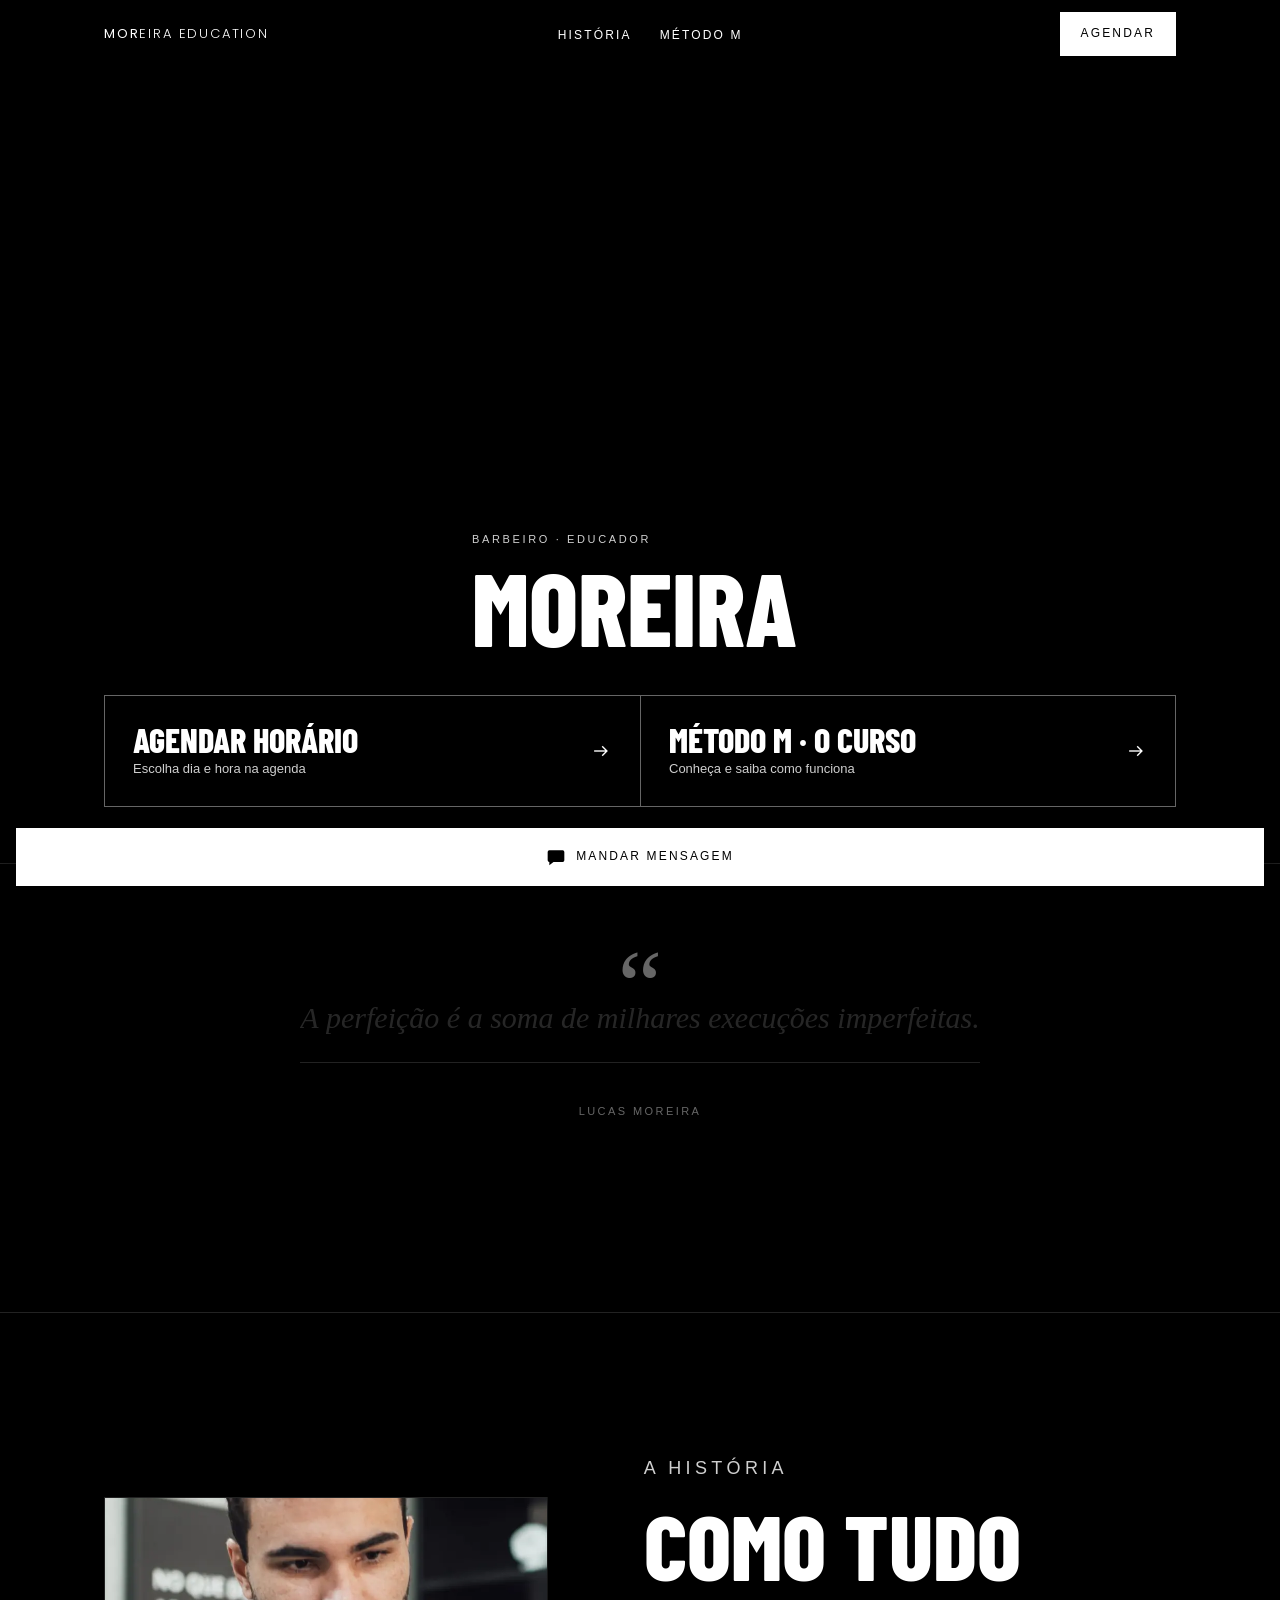
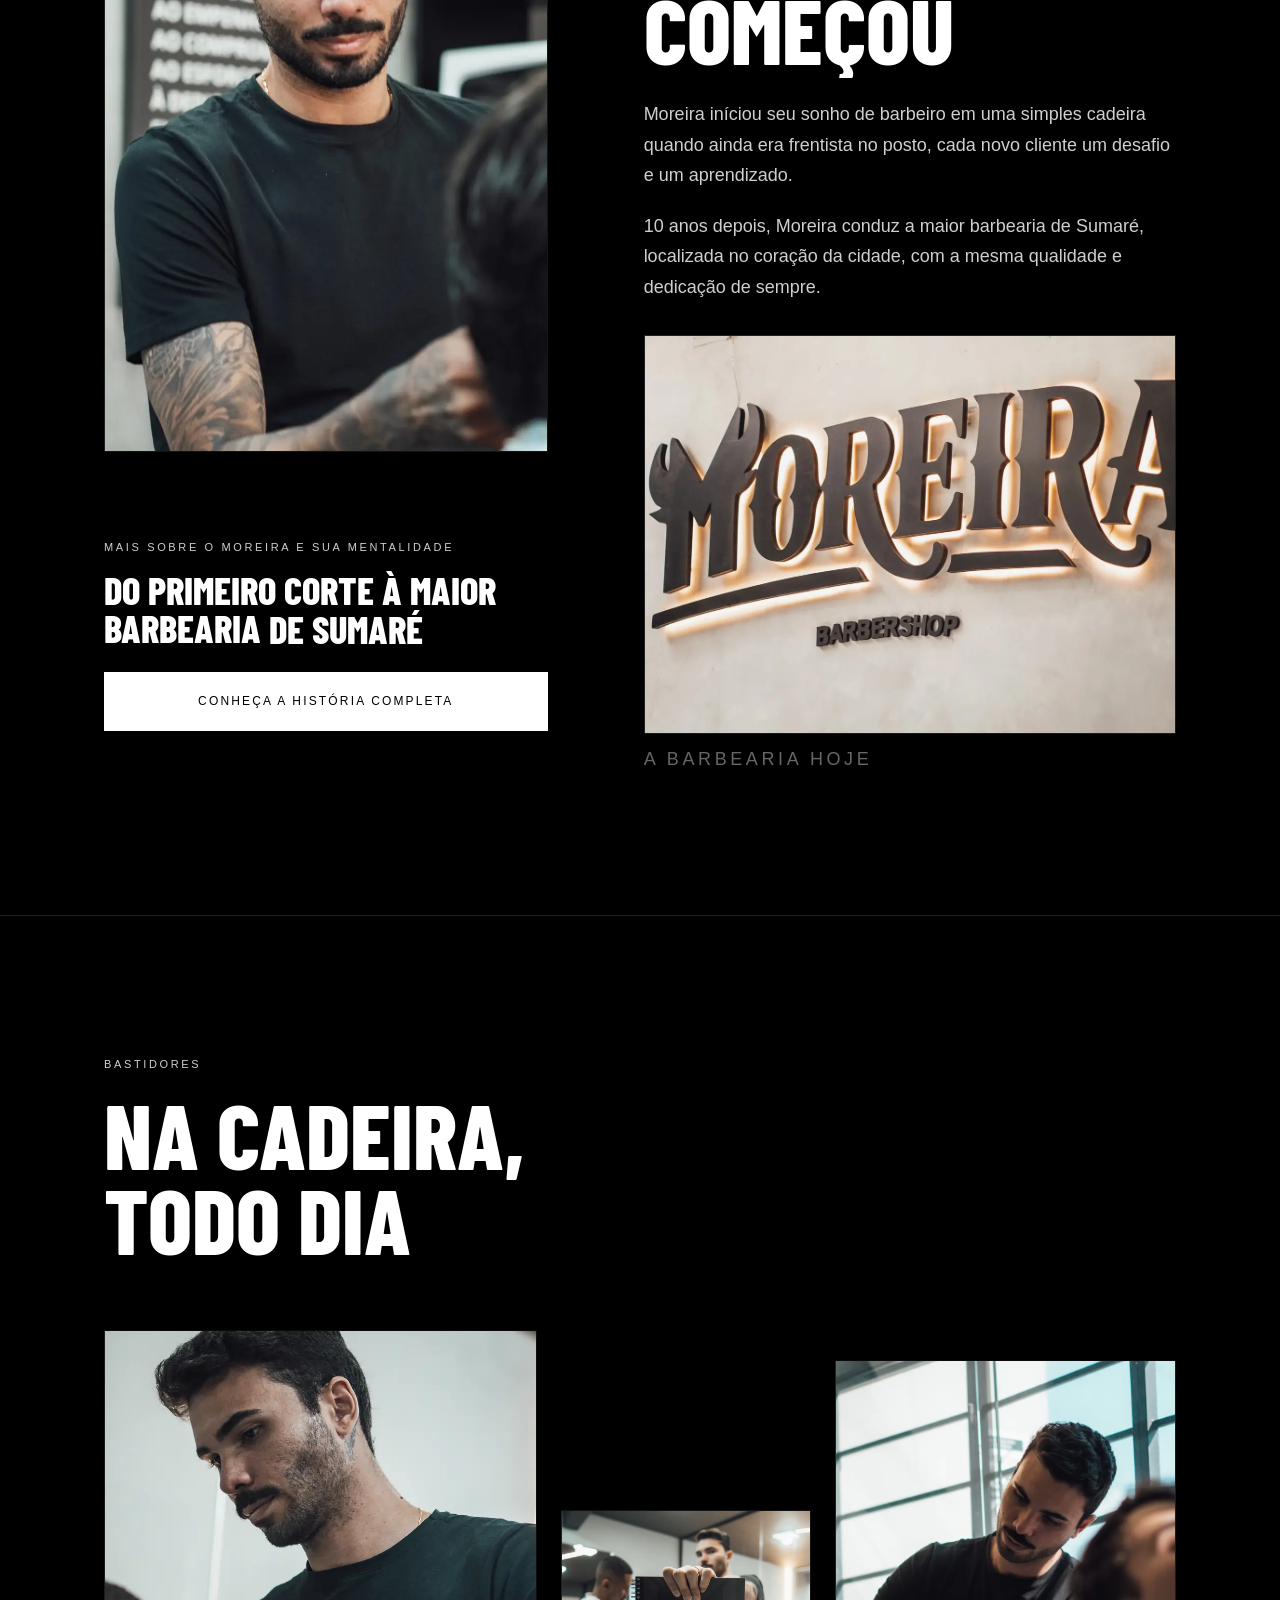
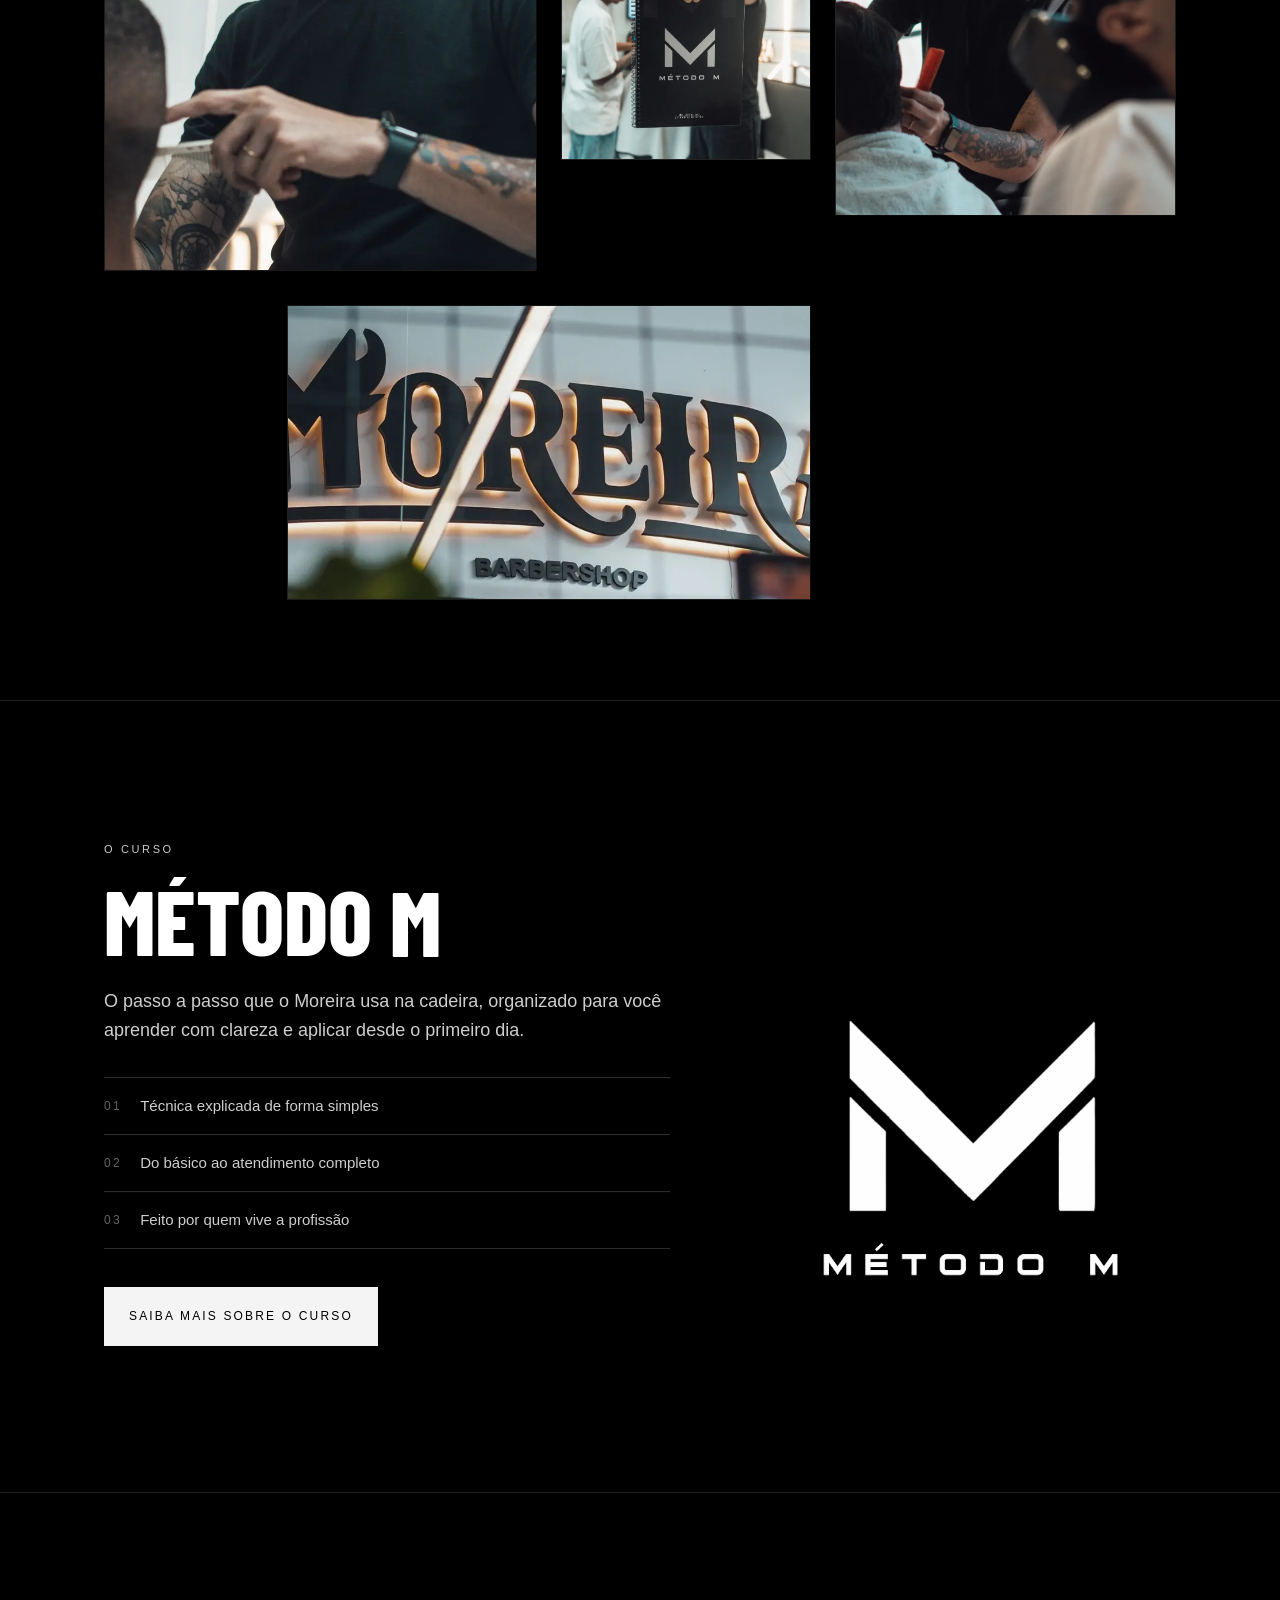
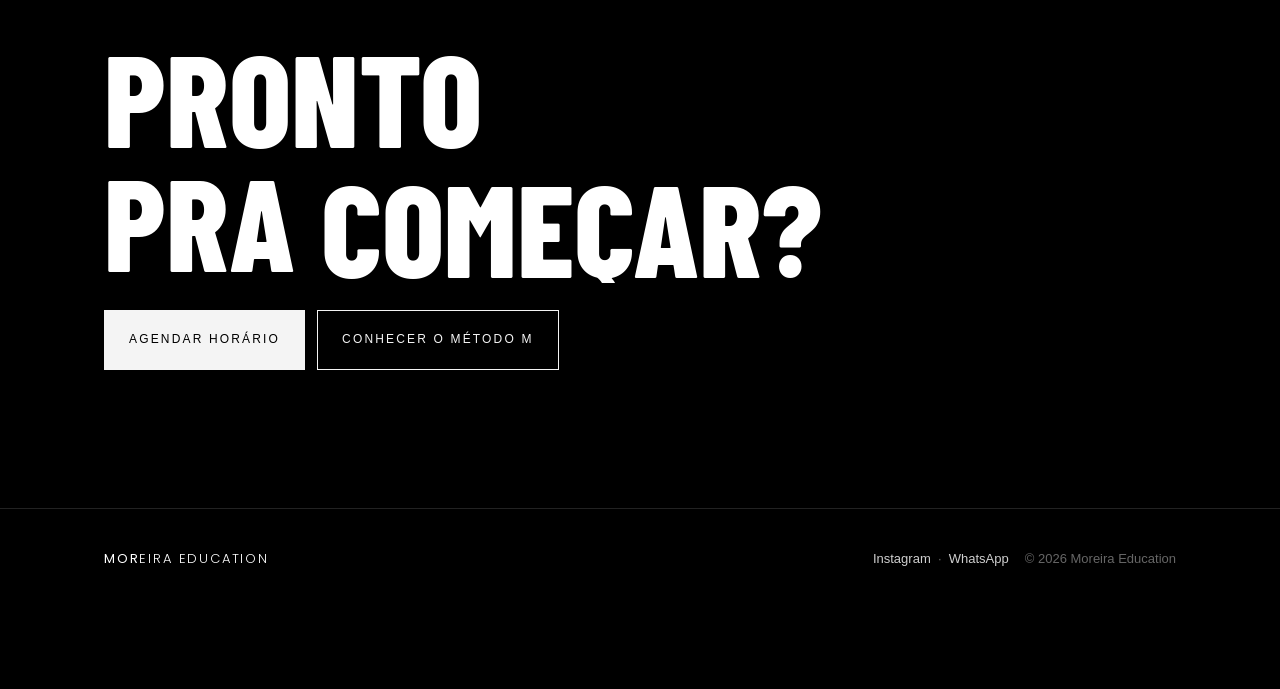
<file: index.html>
<!DOCTYPE html>
<html lang="pt-BR">

<head>
    <meta charset="utf-8">
    <meta name="viewport" content="width=device-width, initial-scale=1, viewport-fit=cover">
    <title>Moreira · Barbeiro e Método M</title>
    <link rel="preconnect" href="https://fonts.googleapis.com">
    <link rel="icon" type="image/png" href="img/logo-branco.webp">
    <link rel="preconnect" href="https://fonts.gstatic.com" crossorigin>
    <link rel="stylesheet"
        href="https://fonts.googleapis.com/css2?family=Material+Symbols+Outlined:opsz,wght,FILL,GRAD@24,400,0,0&icon_names=arrow_right_alt" />
    <link
        href="https://fonts.googleapis.com/css2?family=Barlow+Condensed:wght@700;800&family=Poppins:wght@300;400&display=swap"
        rel="stylesheet">
    <link rel="stylesheet" href="styles.css">
</head>

<body class="mt">

    <header>
        <div class="wrap bar">
            <a href="#topo" class="wm" aria-label="Moreira Education"><b>MOR</b><i>EIRA EDUCATION</i></a>
            <nav aria-label="Principal"><a href="#historia">História</a><a href="metodo.html">Método M</a></nav>
            <a class="btn" data-link="agenda" href="#">Agendar</a>
        </div>
    </header>

    <main id="topo">
        <section class="hero" id="hero">
            <div class="stage">
                <div id="vid"></div>
                <div class="veil"></div>
                <div class="hero-foto" data-slot="moreiraPng" data-alt="Moreira"></div>
                <div class="hero-text rv">
                    <p class="eyebrow">Barbeiro · Educador</p>
                    <h1>Moreira</h1>
                    <p class="sub">Corte, técnica e método. Agende seu horário ou aprenda a profissão com o Método
                        M.</p>
                </div>
            </div>

            <div class="wrap">
                <div class="two rv">
                    <a data-link="agenda" href="#"><span>
                            <h3>Agendar horário</h3><small>Escolha dia e hora na agenda</small>
                        </span><span class="material-symbols-outlined ar">arrow_right_alt</span></a>
                    <a data-link="curso" href="metodo.html"><span>
                            <h3>Método M · O curso</h3><small>Conheça e saiba como funciona</small>
                        </span><span class="material-symbols-outlined ar">arrow_right_alt</span></a>
                </div>
            </div>
        </section>

        <section class="citacao">
            <div class="wrap">
                <blockquote class="quote rv">
                    <p>A perfeição é a soma de milhares execuções imperfeitas.</p>
                    <footer>Lucas Moreira</footer>
                </blockquote>
            </div>
        </section>

        <section id="historia">
            <div class="wrap story">
                <div class="a rv">
                    <div class="media r45" data-slot="moreira"><span class="ph">Foto do Moreira</span></div>
                    <div class="hist-cta">
                        <p class="eyebrow">Mais sobre o Moreira e sua mentalidade</p>
                        <p class="hist-t">Do primeiro corte à maior barbearia de Sumaré</p>
                        <a class="btn btn-hist" href="historia.html">Conheça a história completa</a>
                    </div>
                </div>
                <div class="txt rv">
                    <p class="eyebrow">A história</p>
                    <h2>Como tudo começou</h2>
                    <p>Moreira iníciou seu sonho de barbeiro em uma simples cadeira quando ainda era frentista no posto, cada novo cliente um desafio e um aprendizado.</p>
                    <p>10 anos depois, Moreira conduz a maior barbearia de Sumaré, localizada no coração da cidade, com a mesma qualidade e dedicação de sempre.</p>
                    <div class="b">
                        <div class="media r43" data-slot="barbearia" style="margin-top:32px"><span class="ph">Foto da
                                barbearia</span></div>
                        <p class="cap">A barbearia hoje</p>
                        <a class="btn btn-hist-m" href="historia.html">Conheça a história completa</a>
                    </div>
                </div>
            </div>
        </section>

        <section class="galeria">
            <div class="wrap"><p class="eyebrow">Bastidores</p>
                <h2>Na cadeira,<br>todo dia</h2>
            </div>
            <div class="gal">
                <div class="media" data-slot="galeria1" data-s="30"><span class="ph">Foto 1</span></div>
                <div class="media" data-slot="galeria2" data-s="70"><span class="ph">Foto 2</span></div>
                <div class="media" data-slot="galeria3" data-s="20"><span class="ph">Foto 3</span></div>
                <div class="media" data-slot="galeria4" data-s="40"><span class="ph">Foto 4</span></div>
            </div>
        </section>

        <section id="metodo">
            <div class="wrap m">
                <div>
                    <p class="eyebrow rv">O curso</p>
                    <h2 class="rv">Método M</h2>
                    <p class="lead rv">O passo a passo que o Moreira usa na cadeira, organizado para você aprender com
                        clareza e aplicar desde o primeiro dia.</p>
                    <ul class="pts rv">
                        <li><span>01</span>Técnica explicada de forma simples</li>
                        <li><span>02</span>Do básico ao atendimento completo</li>
                        <li><span>03</span>Feito por quem vive a profissão</li>
                    </ul>
                    <a class="btn rv" data-link="curso" href="#">Saiba mais sobre o curso</a>
                </div>
                <div class="bigm rv"><img src="img/logo-branco.webp" alt="Método M"></div>
            </div>
        </section>

        <section class="cta" id="fim">
            <div class="wrap">
                <h2 class="rv">Pronto<br>pra começar?</h2>
                <div class="row rv">
                    <a class="btn" data-link="agenda" href="#">Agendar horário</a>
                    <a class="btn o" data-link="curso" href="#">Conhecer o Método M</a>
                </div>
            </div>
        </section>
    </main>

    <footer>
        <div class="wrap f">
            <span class="wm" style="color:var(--w)"><b>MOR</b><i>EIRA EDUCATION</i></span>
            <span><a href="#">Instagram</a> &nbsp;·&nbsp; <a href="#">WhatsApp</a></span>
            <span>© 2026 Moreira Education</span>
        </div>
    </footer>

    <a class="btn wpp" data-link="wpp" href="#"><svg viewBox="0 0 24 24" fill="currentColor" aria-hidden="true"><path d="M4 4h16a2 2 0 0 1 2 2v10a2 2 0 0 1-2 2H9l-5 4v-4a2 2 0 0 1-2-2V6a2 2 0 0 1 2-2z"/></svg>Mandar mensagem</a>

    <script src="vendor/gsap.min.js"></script>
    <script src="vendor/ScrollTrigger.min.js"></script>
    <script src="vendor/lenis.min.js"></script>
    <script src="script.js"></script>
    <script src="fx.js"></script>
</body>

</html>
</file>
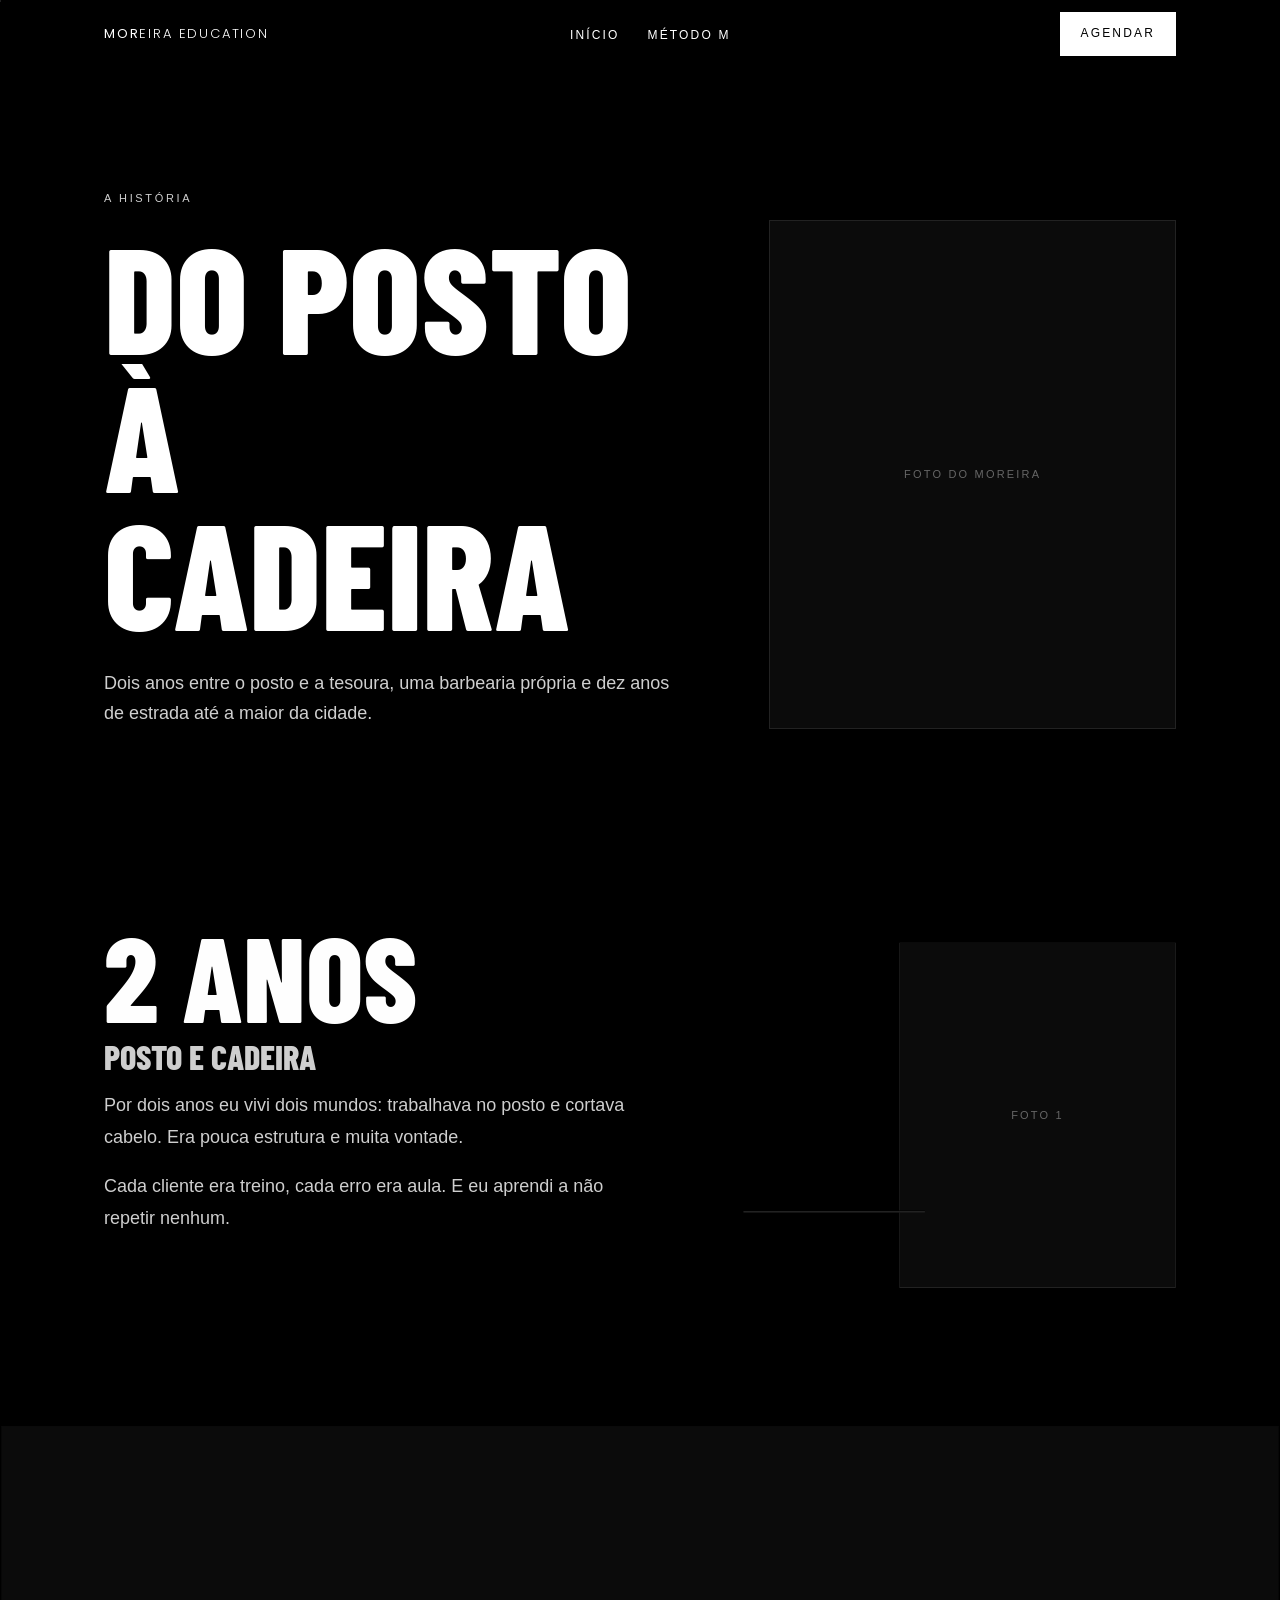
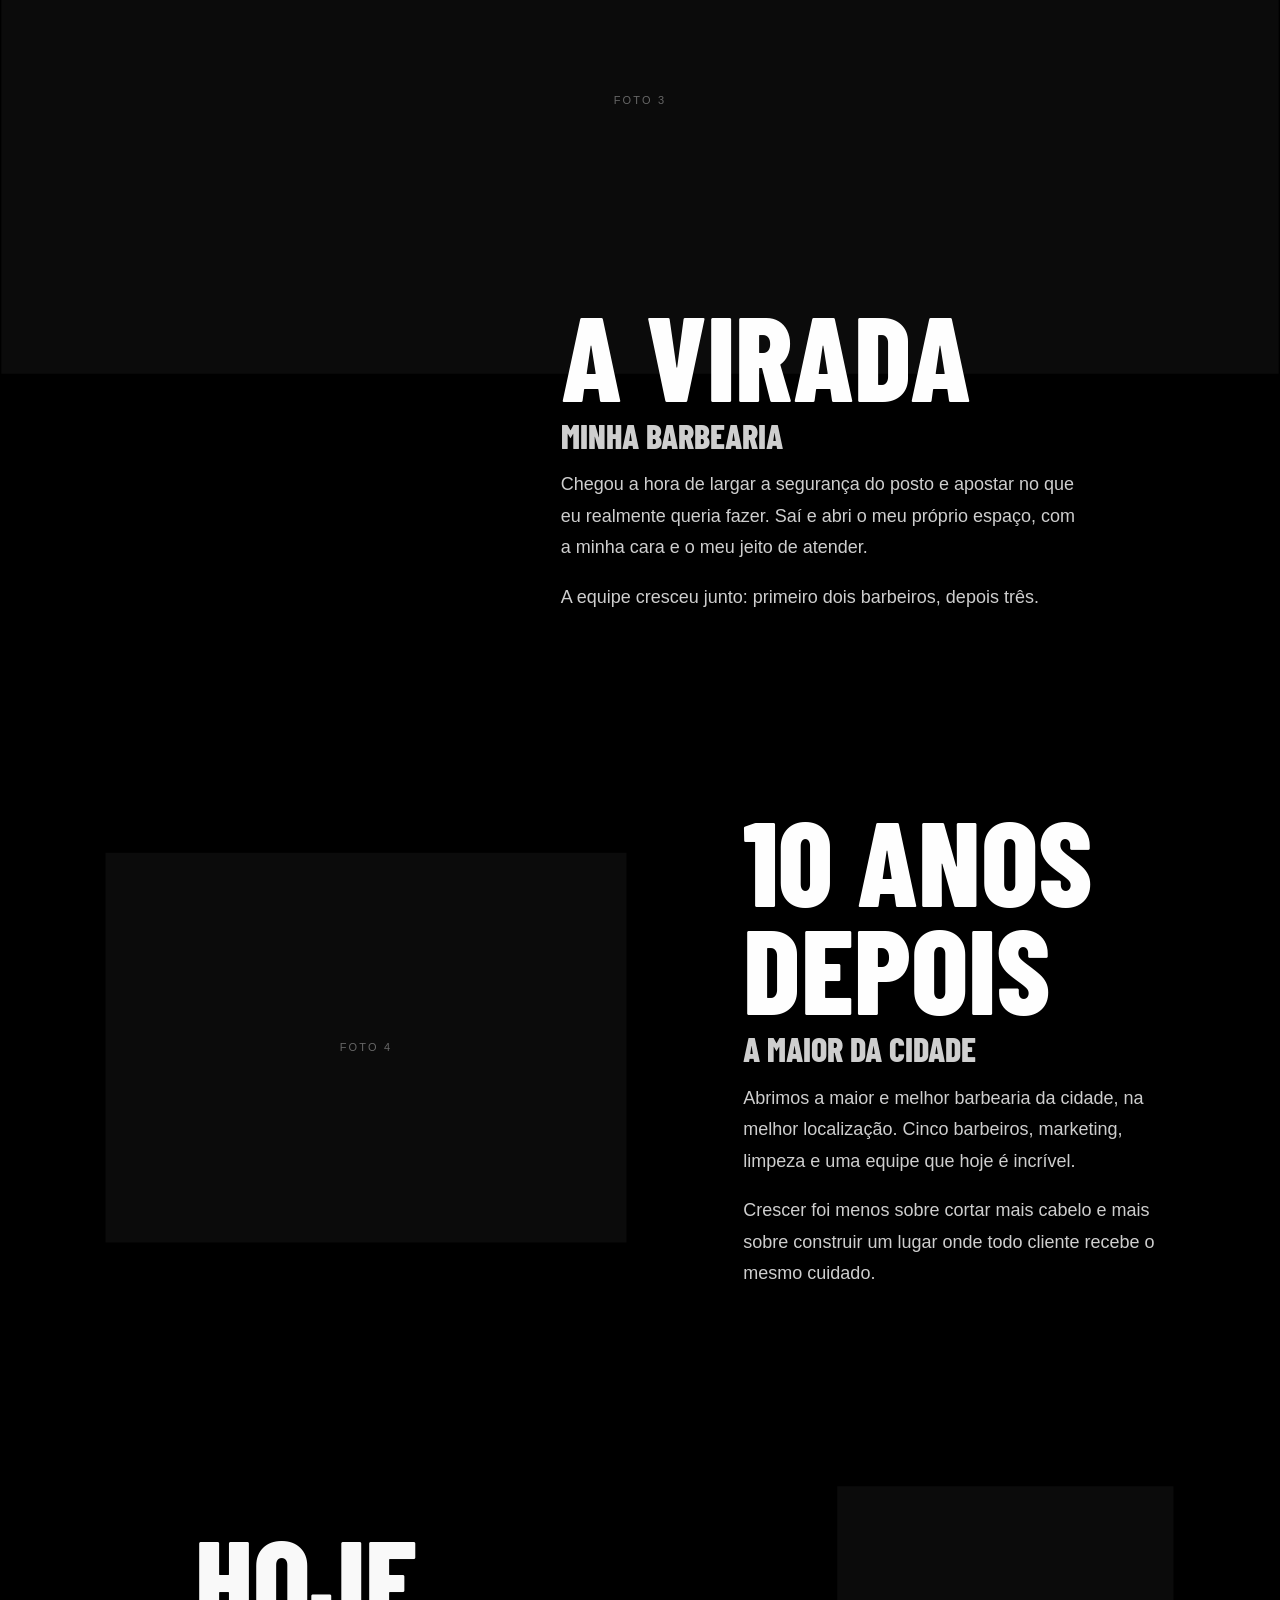
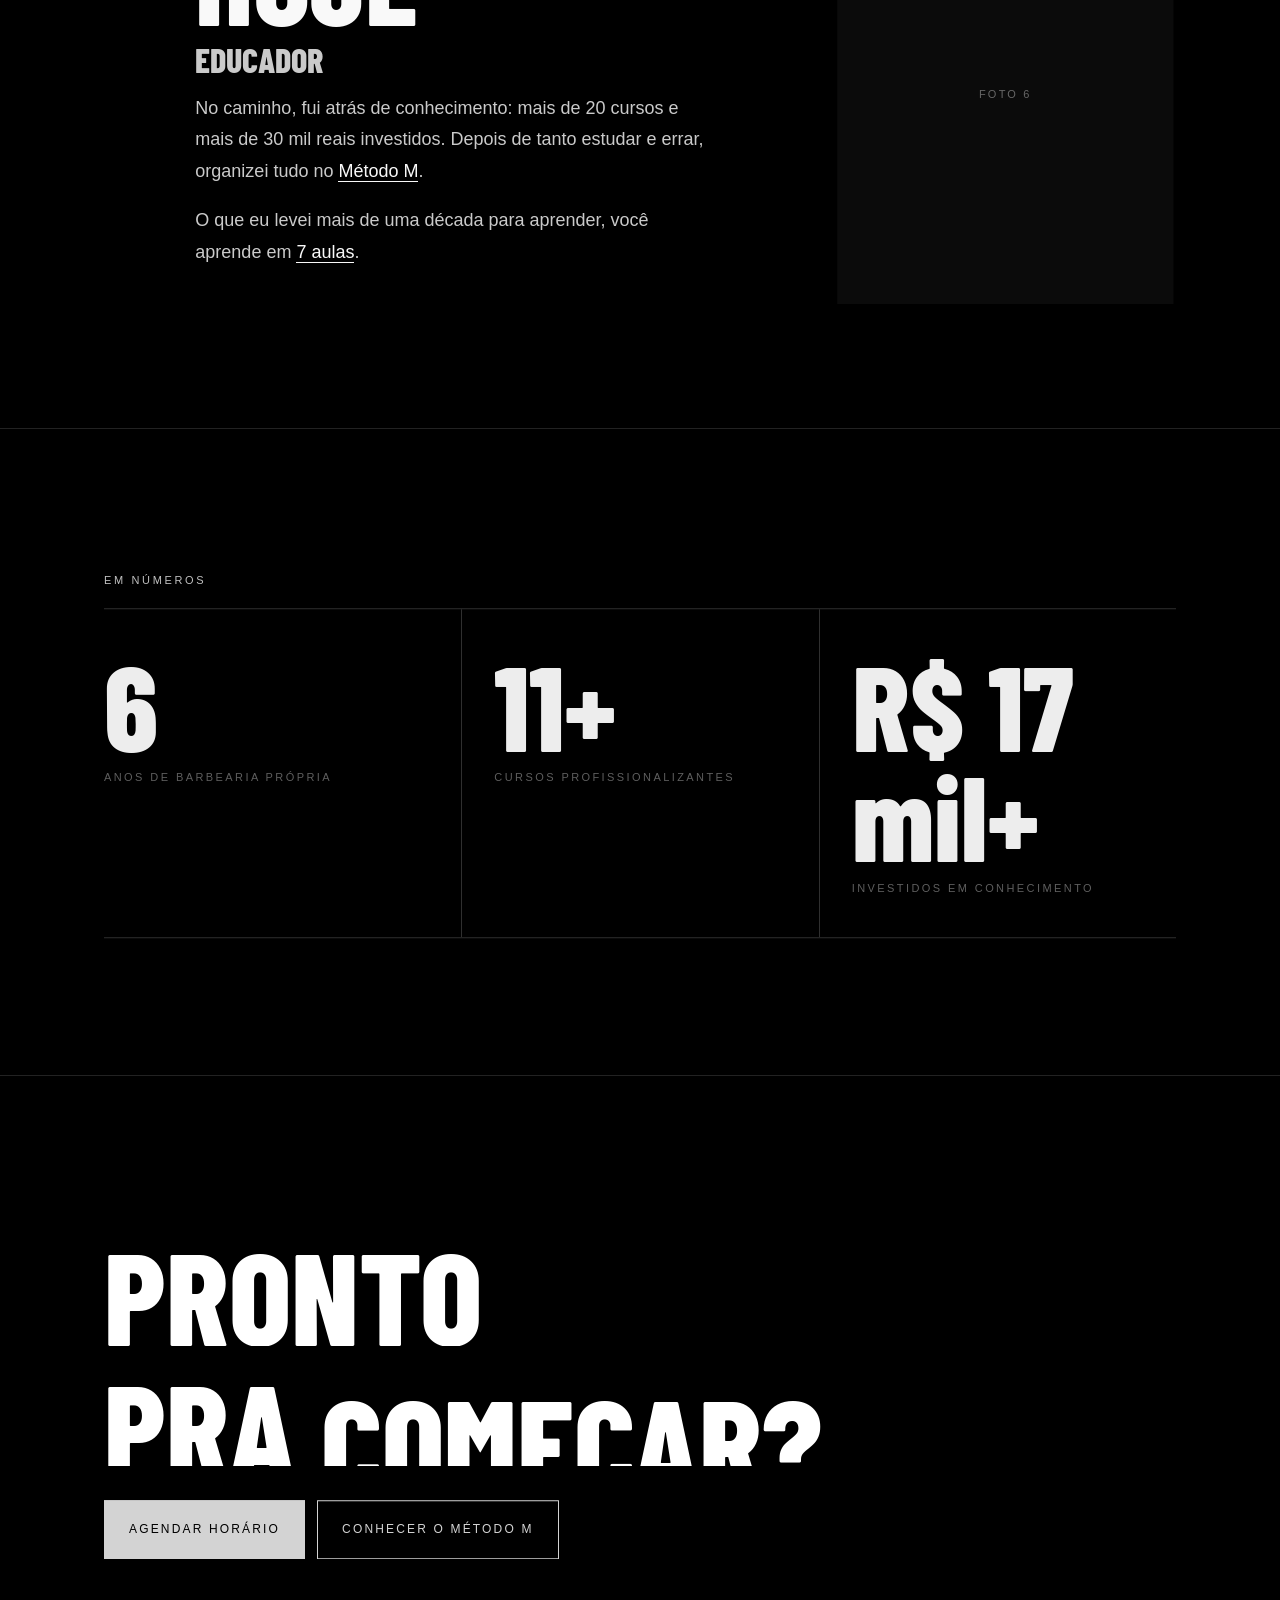
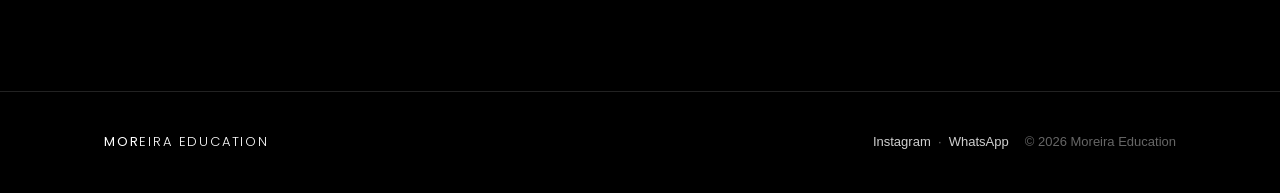
<file: historia.html>
<!DOCTYPE html>
<html lang="pt-BR">

<head>
    <meta charset="utf-8">
    <meta name="viewport" content="width=device-width, initial-scale=1, viewport-fit=cover">
    <title>A história · Moreira Education</title>
    <link rel="preconnect" href="https://fonts.googleapis.com">
    <link rel="preconnect" href="https://fonts.gstatic.com" crossorigin>
    <link rel="icon" type="image/png" href="img/logo-branco.webp">
    <link rel="stylesheet"
        href="https://fonts.googleapis.com/css2?family=Material+Symbols+Outlined:opsz,wght,FILL,GRAD@24,400,0,0&icon_names=arrow_right_alt" />
    <link
        href="https://fonts.googleapis.com/css2?family=Barlow+Condensed:wght@700;800&family=Poppins:wght@300;400&display=swap"
        rel="stylesheet">
    <link rel="stylesheet" href="styles.css">
</head>

<body>

    <header>
        <div class="wrap bar">
            <a href="index.html" class="wm" aria-label="Moreira Education"><b>MOR</b><i>EIRA EDUCATION</i></a>
            <nav aria-label="Principal"><a href="index.html">Início</a><a href="metodo.html">Método M</a></nav>
            <a class="btn" data-link="agenda" href="#">Agendar</a>
        </div>
    </header>

    <main id="topo">
        <section class="h-head">
            <div class="wrap">
                <div class="rv">
                    <p class="eyebrow">A história</p>
                    <h1>Do posto à cadeira</h1>
                    <p class="lead">Dois anos entre o posto e a tesoura, uma barbearia própria e dez anos de estrada até a maior da cidade.</p>
                </div>
                <div class="media r45 rv" data-slot="moreira"><span class="ph">Foto do Moreira</span></div>
            </div>
        </section>

        <section class="chs">
            <article class="ch c1">
                <div class="wrap">
                    <div class="txt rv">
                        <div class="k">2 anos</div>
                        <h3>Posto e cadeira</h3>
                        <p>Por dois anos eu vivi dois mundos: trabalhava no posto e cortava cabelo. Era pouca estrutura e muita vontade.</p>
                        <p>Cada cliente era treino, cada erro era aula. E eu aprendi a não repetir nenhum.</p>
                    </div>
                    <div class="pair">
                        <div class="media r45 a" data-slot="tl1"><span class="ph">Foto 1</span></div>
                        <div class="media b r1" data-slot="tl1b"><span class="ph">Foto 2</span></div>
                    </div>
                </div>
            </article>

            <article class="ch c2">
                <div class="media full" data-slot="tl2"><span class="ph">Foto 3</span></div>
                <div class="wrap">
                    <div class="txt rv">
                        <div class="k">A virada</div>
                        <h3>Minha barbearia</h3>
                        <p>Chegou a hora de largar a segurança do posto e apostar no que eu realmente queria fazer. Saí e abri o meu próprio espaço, com a minha cara e o meu jeito de atender.</p>
                        <p>A equipe cresceu junto: primeiro dois barbeiros, depois três.</p>
                    </div>
                </div>
            </article>

            <article class="ch c3">
                <div class="wrap">
                    <div class="txt rv">
                        <div class="k">10 anos depois</div>
                        <h3>A maior da cidade</h3>
                        <p>Abrimos a maior e melhor barbearia da cidade, na melhor localização. Cinco barbeiros, marketing, limpeza e uma equipe que hoje é incrível.</p>
                        <p>Crescer foi menos sobre cortar mais cabelo e mais sobre construir um lugar onde todo cliente recebe o mesmo cuidado.</p>
                    </div>
                    <div class="pair">
                        <div class="media r43 a" data-slot="tl3"><span class="ph">Foto 4</span></div>
                    </div>
                </div>
            </article>

            <article class="ch c4">
                <div class="wrap">
                    <div class="txt rv">
                        <div class="k">Hoje</div>
                        <h3>Educador</h3>
                        <p>No caminho, fui atrás de conhecimento: mais de 20 cursos e mais de 30 mil reais investidos. Depois de tanto estudar e errar, organizei tudo no <span class="hl">Método M</span>.</p>
                        <p>O que eu levei mais de uma década para aprender, você aprende em <span class="hl">7 aulas</span>.</p>
                    </div>
                    <div class="media r45 a" data-slot="tl4"><span class="ph">Foto 6</span></div>
                </div>
            </article>
        </section>

        <section>
            <div class="wrap">
                <p class="eyebrow rv">Em números</p>
                <div class="nums rv">
                    <div><b><span data-n="10">10</span></b><span>Anos de barbearia própria</span></div>
                    <div><b><span data-n="20">20</span>+</b><span>Cursos profissionalizantes</span></div>
                    <div><b>R$ <span data-n="30">30</span> mil+</b><span>Investidos em conhecimento</span></div>
                </div>
            </div>
        </section>



        <section class="cta" id="fim">
            <div class="wrap">
                <h2 class="rv">Pronto<br>pra começar?</h2>
                <div class="row rv">
                    <a class="btn" data-link="agenda" href="#">Agendar horário</a>
                    <a class="btn o" data-link="curso" href="metodo.html">Conhecer o Método M</a>
                </div>
            </div>
        </section>
    </main>

    <footer>
        <div class="wrap f">
            <span class="wm" style="color:var(--w)"><b>MOR</b><i>EIRA EDUCATION</i></span>
            <span><a href="#">Instagram</a> &nbsp;·&nbsp; <a href="#">WhatsApp</a></span>
            <span>© 2026 Moreira Education</span>
        </div>
    </footer>

    <script src="vendor/gsap.min.js"></script>
    <script src="vendor/ScrollTrigger.min.js"></script>
    <script src="vendor/lenis.min.js"></script>
    <script src="script.js"></script>
    <script src="fx.js"></script>
</body>

</html>
</file>
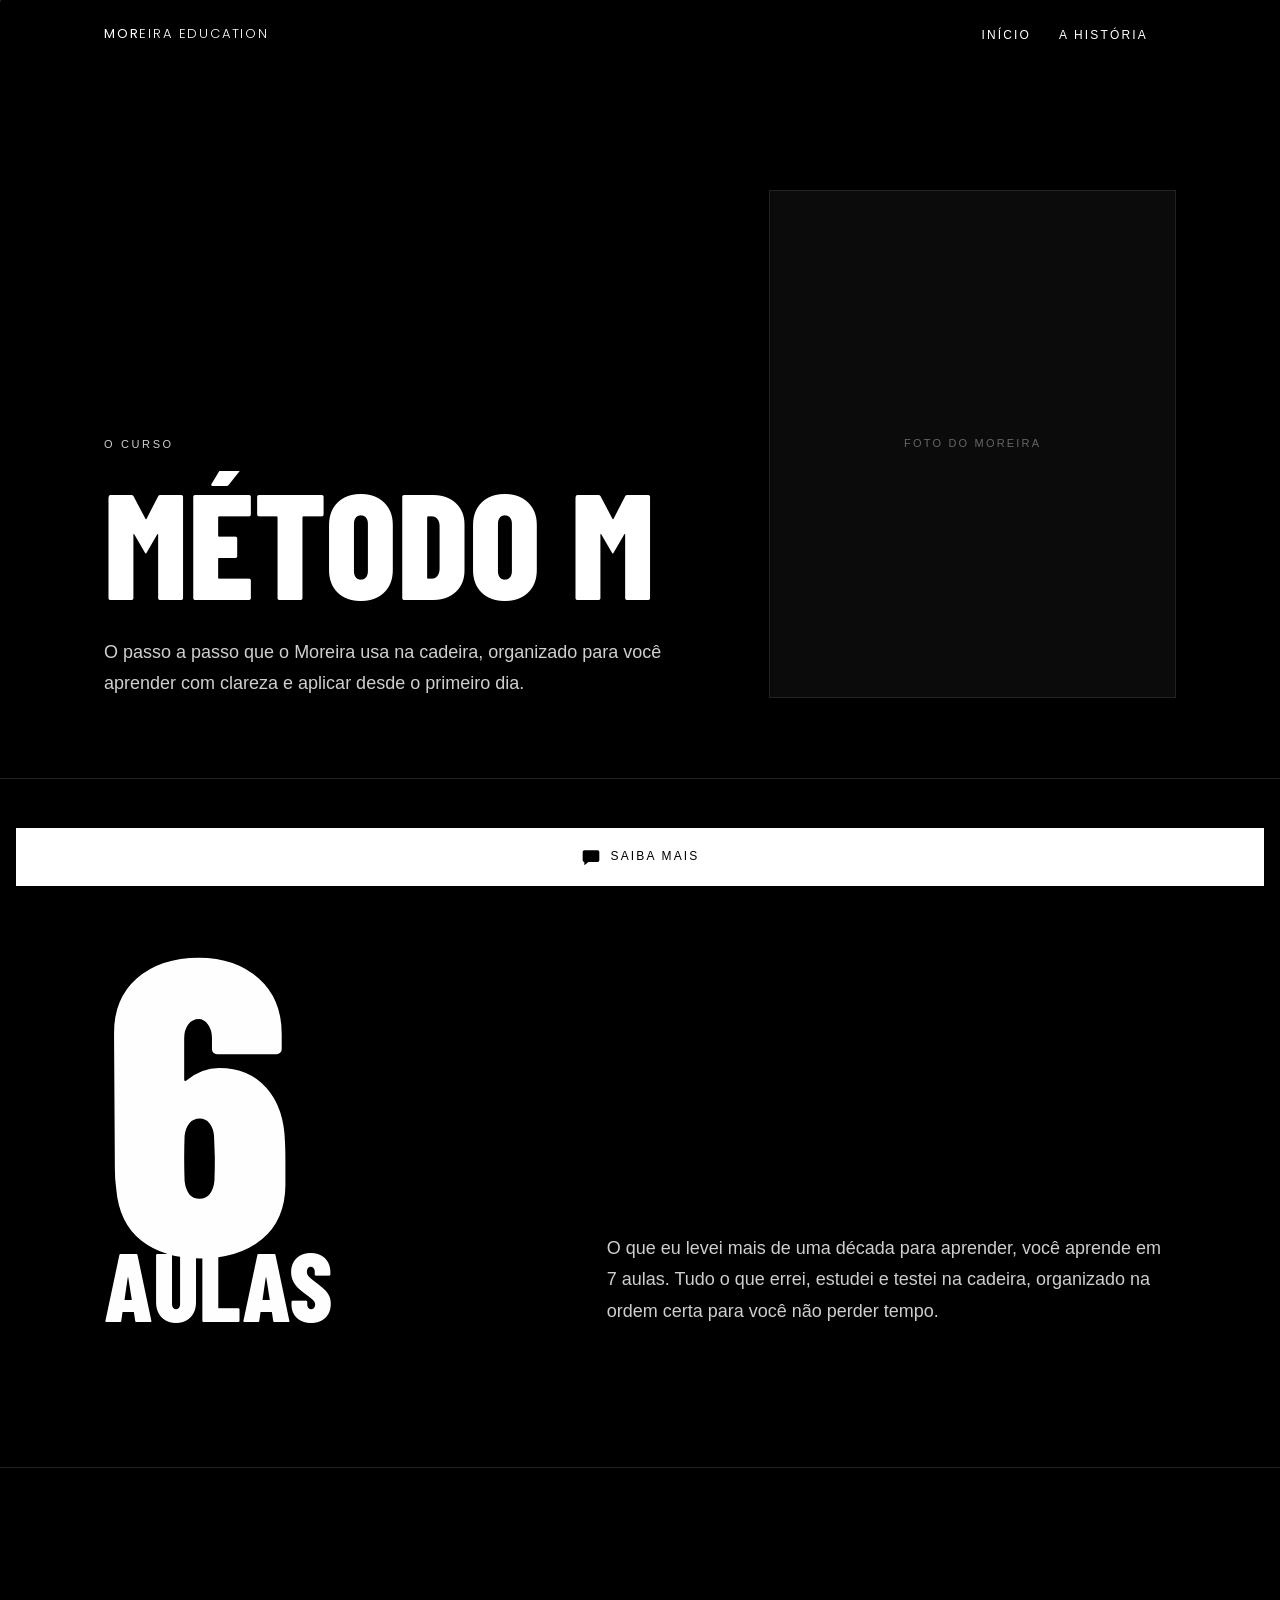
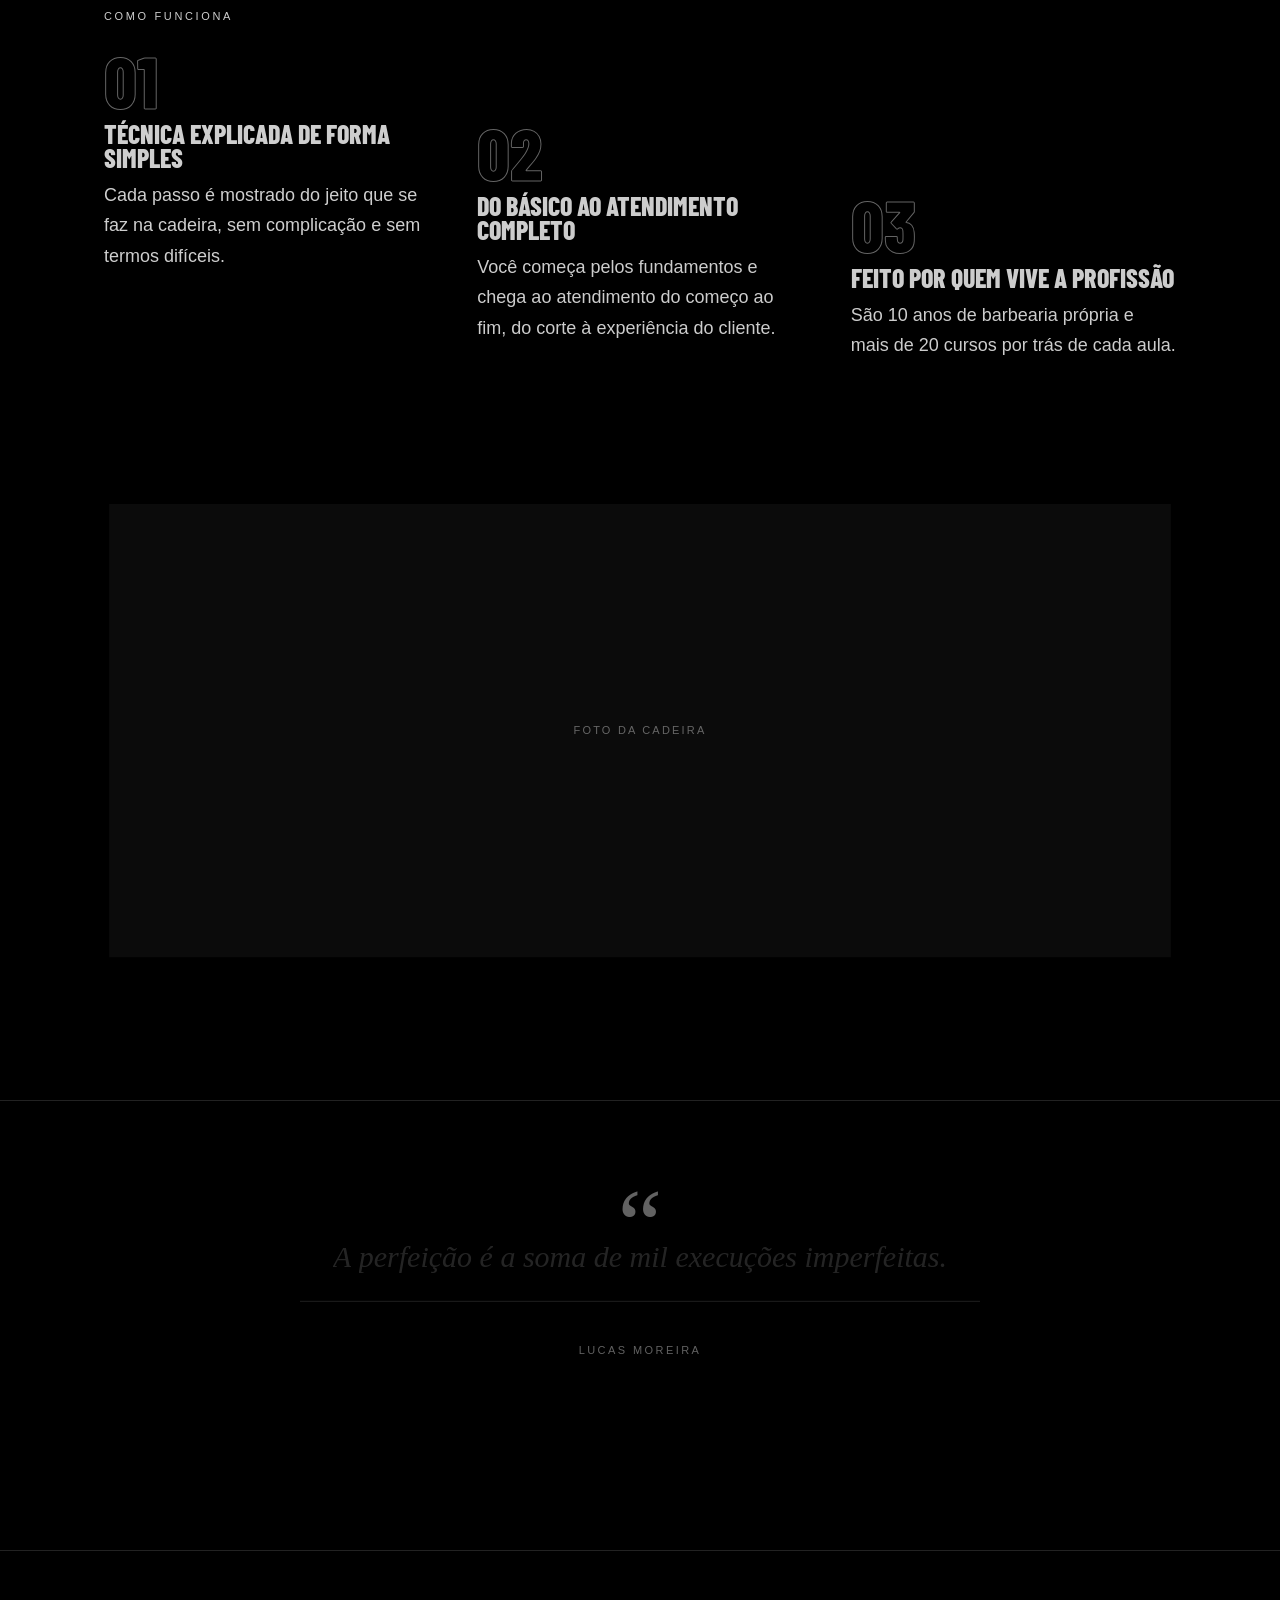
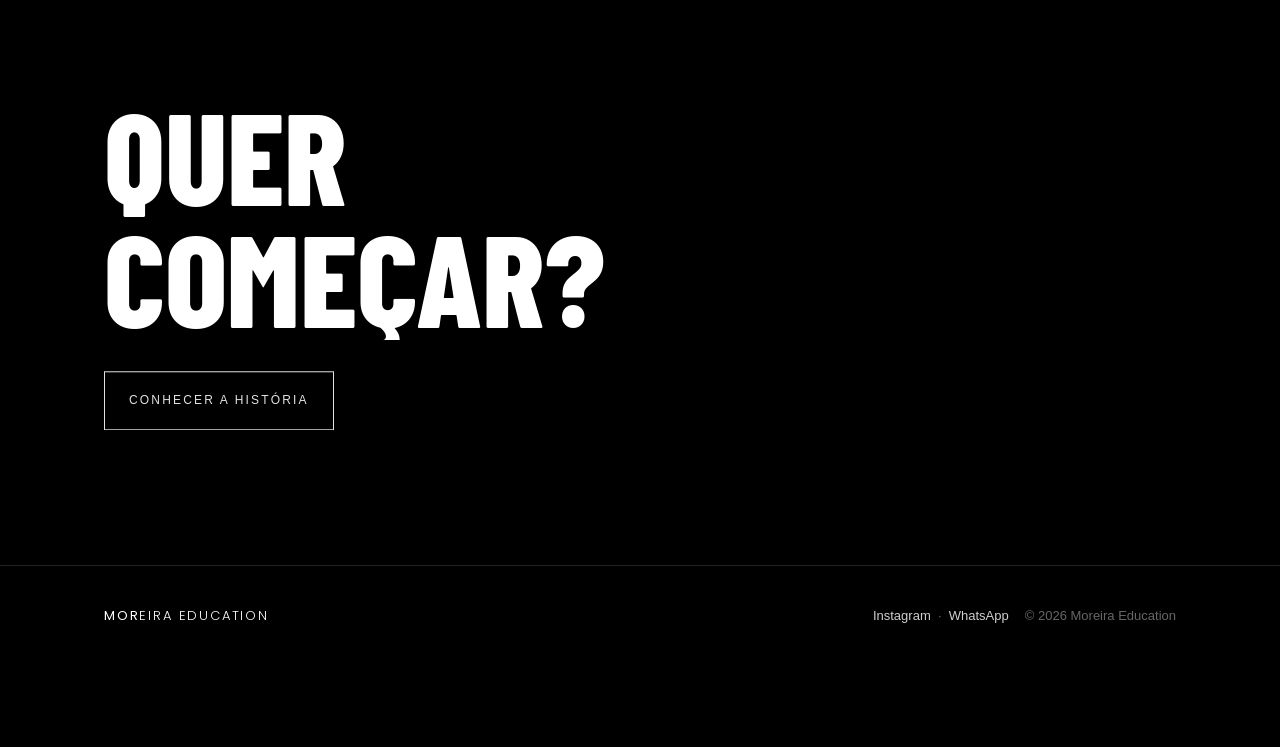
<file: metodo.html>
<!DOCTYPE html>
<html lang="pt-BR">

<head>
    <meta charset="utf-8">
    <meta name="viewport" content="width=device-width, initial-scale=1, viewport-fit=cover">
    <title>Método M · Moreira Education</title>
    <link rel="preconnect" href="https://fonts.googleapis.com">
    <link rel="icon" type="image/png" href="img/logo-branco.webp">
    <link rel="preconnect" href="https://fonts.gstatic.com" crossorigin>
    <link rel="stylesheet"
        href="https://fonts.googleapis.com/css2?family=Material+Symbols+Outlined:opsz,wght,FILL,GRAD@24,400,0,0&icon_names=arrow_right_alt" />
    <link
        href="https://fonts.googleapis.com/css2?family=Barlow+Condensed:wght@700;800&family=Poppins:wght@300;400&display=swap"
        rel="stylesheet">
    <link rel="stylesheet" href="styles.css">
</head>

<body class="mt">

    <header>
        <div class="wrap bar">
            <a href="index.html" class="wm" aria-label="Moreira Education"><b>MOR</b><i>EIRA EDUCATION</i></a>
            <nav aria-label="Principal"><a href="index.html">Início</a><a href="historia.html">A história</a></nav>
        </div>
    </header>

    <main id="topo">
        <section class="h-head">
            <div class="wrap">
                <div>
                    <p class="eyebrow rv">O curso</p>
                    <h1>Método M</h1>
                    <p class="lead rv">O passo a passo que o Moreira usa na cadeira, organizado para você aprender com clareza e aplicar desde o primeiro dia.</p>
                </div>
                <div class="media r45 rv" data-slot="metodo1" data-alt="Moreira"><span class="ph">Foto do Moreira</span></div>
            </div>
        </section>

        <section class="seven">
            <div class="wrap">
                <div class="rv"><b data-n="7">7</b><div class="lbl">aulas</div></div>
                <p class="rv">O que eu levei mais de uma década para aprender, você aprende em 7 aulas. Tudo o que errei, estudei e testei na cadeira, organizado na ordem certa para você não perder tempo.</p>
            </div>
        </section>

        <section>
            <div class="wrap">
                <p class="eyebrow rv">Como funciona</p>
                <ul class="pil">
                    <li class="rv"><div class="n">01</div><h3>Técnica explicada de forma simples</h3><p>Cada passo é mostrado do jeito que se faz na cadeira, sem complicação e sem termos difíceis.</p></li>
                    <li class="rv"><div class="n">02</div><h3>Do básico ao atendimento completo</h3><p>Você começa pelos fundamentos e chega ao atendimento do começo ao fim, do corte à experiência do cliente.</p></li>
                    <li class="rv"><div class="n">03</div><h3>Feito por quem vive a profissão</h3><p>São 10 anos de barbearia própria e mais de 20 cursos por trás de cada aula.</p></li>
                </ul>
            </div>
        </section>

        <section class="band">
            <div class="wrap">
                <div class="media" data-slot="metodo2" data-alt="Cadeira de barbeiro"><span class="ph">Foto da cadeira</span></div>
            </div>
        </section>

        <section class="citacao">
            <div class="wrap">
                <blockquote class="quote rv">
                    <p>A perfeição é a soma de mil execuções imperfeitas.</p>
                    <footer>Lucas Moreira</footer>
                </blockquote>
            </div>
        </section>

        <section class="cta" id="fim">
            <div class="wrap">
                <h2 class="rv">Quer<br>começar?</h2>
                <div class="row rv">
                    <a class="btn o" href="historia.html">Conhecer a história</a>
                </div>
            </div>
        </section>
    </main>

    <footer>
        <div class="wrap f">
            <span class="wm" style="color:var(--w)"><b>MOR</b><i>EIRA EDUCATION</i></span>
            <span><a href="#">Instagram</a> &nbsp;·&nbsp; <a href="#">WhatsApp</a></span>
            <span>© 2026 Moreira Education</span>
        </div>
    </footer>

    <a class="btn wpp" data-link="wpp" href="#"><svg viewBox="0 0 24 24" fill="currentColor" aria-hidden="true"><path d="M4 4h16a2 2 0 0 1 2 2v10a2 2 0 0 1-2 2H9l-5 4v-4a2 2 0 0 1-2-2V6a2 2 0 0 1 2-2z"/></svg>Saiba mais</a>

    <script src="vendor/gsap.min.js"></script>
    <script src="vendor/ScrollTrigger.min.js"></script>
    <script src="vendor/lenis.min.js"></script>
    <script src="script.js"></script>
    <script src="fx.js"></script>
</body>

</html>
</file>
<file: styles.css>
:root {
    --k: #000;
    --w: #fff;
    --g: #666;
    --l: #CFCFCF;
    --line: #222;
    --t: "Barlow Condensed", "Arial Narrow", "Helvetica Neue", Arial, sans-serif;
    --b: Helvetica, "Liberation Sans", Arial, sans-serif;
    --p: "Poppins", Helvetica, Arial, sans-serif;
    --q: "Playfair Display", Georgia, "Times New Roman", serif;
    --pad: 22px;
    box-sizing: border-box;
    padding-top: env(safe-area-inset-top, 0px)
}

*,
*:before,
*:after {
    box-sizing: inherit
}

html {
    scroll-behavior: smooth;
    scroll-padding-top: 60px;
    -webkit-text-size-adjust: 100%
}

body {
    margin: 0;
    background: var(--k);
    color: var(--w);
    font-family: var(--b);
    font-size: 16px;
    line-height: 1.6;
    padding-bottom: calc(84px + env(safe-area-inset-bottom, 0px));
    overflow-x: clip
}

a {
    color: inherit;
    text-decoration: none;
    -webkit-tap-highlight-color: transparent
}

p {
    margin: 0;
    color: var(--l)
}

h1,
h2,
h3 {
    font-family: var(--t);
    font-weight: 800;
    text-transform: uppercase;
    line-height: .92;
    margin: 0
}

h1 {
    font-size: clamp(88px, 27vw, 230px)
}

h2 {
    font-size: clamp(46px, 14vw, 92px)
}

h3 {
    font-size: 34px
}

.eyebrow {
    font-size: 11px;
    letter-spacing: .24em;
    text-transform: uppercase;
    color: var(--l);
    margin-bottom: 18px
}

.wrap {
    max-width: 1200px;
    margin: 0 auto;
    padding: 0 var(--pad)
}

section {
    padding: 72px 0;
    border-top: 1px solid var(--line)
}

.wm {
    font-family: var(--p);
    text-transform: uppercase;
    letter-spacing: .14em;
    font-size: 13px;
    white-space: nowrap
}

.wm b {
    font-weight: 400
}

.wm i {
    font-style: normal;
    font-weight: 300
}

.btn {
    display: block;
    text-align: center;
    font-size: 12px;
    letter-spacing: .18em;
    text-transform: uppercase;
    padding: 19px 24px;
    border: 1px solid var(--w);
    background: var(--w);
    color: var(--k);
    transition: background .3s, color .3s
}

.btn:active,
.btn:hover {
    background: var(--k);
    color: var(--w)
}

.btn.o {
    background: transparent;
    color: var(--w)
}

.btn.o:active,
.btn.o:hover {
    background: var(--w);
    color: var(--k)
}

.material-symbols-outlined {
    font-family: Material Symbols Outlined;
    font-weight: 400;
    font-style: normal;
    line-height: 1;
    letter-spacing: normal;
    text-transform: none;
    white-space: nowrap;
    display: inline-block;
    font-variation-settings: "FILL" 0, "wght" 300, "GRAD" 0, "opsz" 24
}

header {
    position: fixed;
    top: 0;
    left: 0;
    right: 0;
    z-index: 20;
    padding-top: env(safe-area-inset-top, 0px);
    background: #000000b8;
    -webkit-backdrop-filter: blur(8px);
    backdrop-filter: blur(8px)
}

.bar {
    display: flex;
    align-items: center;
    justify-content: space-between;
    height: 70px;
    gap: 16px
}

.bar nav,
.bar .btn {
    display: none
}

.hero {
    position: relative;
    border-top: 0;
    min-height: 100svh;
    display: flex;
    flex-direction: column;
    justify-content: flex-end;
    padding: 96px 0 28px;
    overflow: hidden
}

.hero video {
    position: absolute;
    inset: 0;
    width: 100%;
    height: 100%;
    object-fit: cover
}

.veil {
    position: absolute;
    inset: 0;
    background: #00000080
}

.hero .wrap {
    position: relative;
    width: 100%
}

.hero-top {
    position: relative;
    min-height: 380px;
    display: flex;
    flex-direction: column;
    justify-content: flex-end
}

.hero-text {
    position: relative;
    z-index: 2
}

.hero .sub {
    display: none;
    font-size: 17px;
    max-width: 420px;
    margin: 20px 0 36px;
    color: var(--w)
}

.two {
    border-top: 1px solid rgba(255, 255, 255, .4)
}

.two a {
    display: flex;
    justify-content: space-between;
    align-items: center;
    gap: 16px;
    padding: 22px 0;
    border-bottom: 1px solid rgba(255, 255, 255, .4);
    background: #00000059;
    transition: padding .3s, background .4s, color .4s
}

.two a:active {
    padding-left: 10px
}

.two small {
    display: block;
    margin-top: 6px;
    font-size: 13px;
    color: var(--l);
    line-height: 1.3;
    transition: color .4s
}

.two .ar {
    display: inline-block;
    font-size: 22px;
    transition: transform .4s
}

.media {
    position: relative;
    background: #0b0b0b;
    border: 1px solid var(--line);
    overflow: hidden
}

.media img {
    display: block;
    width: 100%;
    height: 100%;
    object-fit: cover
}

.media .ph {
    position: absolute;
    inset: 0;
    display: flex;
    align-items: center;
    justify-content: center;
    text-align: center;
    padding: 16px;
    font-size: 11px;
    letter-spacing: .2em;
    text-transform: uppercase;
    color: var(--g)
}

.r45 {
    aspect-ratio: 4 / 5
}

.r43 {
    aspect-ratio: 4 / 3
}

.citacao {
    padding: 56px 0
}

.quote {
    position: relative;
    max-width: 680px;
    margin: 0 auto;
    padding-top: 52px;
    text-align: center
}

.quote:before {
    content: "\201c";
    position: absolute;
    top: 0;
    left: 50%;
    transform: translate(-50%);
    font-family: var(--q);
    font-weight: 400;
    font-size: 88px;
    line-height: 1;
    color: var(--g)
}

.quote p {
    font-family: var(--q);
    font-style: italic;
    font-weight: 400;
    font-size: clamp(22px, 5.5vw, 30px);
    line-height: 1.45;
    color: var(--w)
}

.quote footer {
    margin-top: 22px;
    font-size: 11px;
    letter-spacing: .22em;
    text-transform: uppercase;
    color: var(--g)
}

.story {
    display: grid;
    gap: 36px
}

.story .txt h2 {
    margin-bottom: 28px
}

.story .txt p {
    font-size: 18px;
    line-height: 1.7
}

.story .txt p+p {
    margin-top: 20px
}

.story .b {
    margin-top: 8px
}

.cap {
    font-size: 11px;
    letter-spacing: .2em;
    text-transform: uppercase;
    color: var(--g);
    margin-top: 10px
}

.story .btn-hist {
    display: none
}

.story .btn-hist-m {
    display: block;
    margin-top: 28px
}

.hist-cta {
    display: none
}

.hist-t {
    font-family: var(--t);
    font-weight: 800;
    text-transform: uppercase;
    font-size: clamp(28px, 3vw, 40px);
    line-height: 1;
    color: var(--w);
    margin-bottom: 24px
}

.m .lead {
    font-size: 18px;
    margin: 26px 0 32px
}

.pts {
    list-style: none;
    margin: 0 0 36px;
    padding: 0;
    border-top: 1px solid #333
}

.pts li {
    display: flex;
    gap: 18px;
    padding: 16px 0;
    border-bottom: 1px solid #333;
    font-size: 15px;
    color: var(--l)
}

.pts li span {
    color: var(--g);
    font-size: 12px;
    letter-spacing: .2em;
    padding-top: 3px
}

.bigm {
    display: none
}

.bigm img {
    display: block;
    width: 100%;
    height: auto
}

.cta h2 {
    font-size: clamp(54px, 17vw, 130px);
    margin-bottom: 36px
}

.cta .row {
    display: grid;
    gap: 12px
}

footer {
    border-top: 1px solid var(--line);
    padding: 40px 0
}

.f {
    display: grid;
    gap: 16px;
    font-size: 13px;
    color: var(--g)
}

.f a {
    color: var(--l)
}

.dock {
    position: fixed;
    left: 0;
    right: 0;
    bottom: 0;
    z-index: 25;
    display: grid;
    grid-template-columns: 1fr 1fr;
    gap: 8px;
    padding: 10px var(--pad) calc(10px + env(safe-area-inset-bottom, 0px));
    background: #000000c9;
    -webkit-backdrop-filter: blur(8px);
    backdrop-filter: blur(8px);
    border-top: 1px solid #333;
    transform: translateY(110%);
    transition: transform .4s ease
}

.dock.show {
    transform: none
}

.dock .btn {
    padding: 16px 6px
}

.rv {
    opacity: 0;
    transform: translate(90px);
    transition: opacity 1s ease, transform 1s ease
}

.rv.in {
    opacity: 1;
    transform: none;
    transition: .8s
}

.btn.rv.in {
    transition: .4s
}

:focus-visible {
    outline: 2px solid var(--l);
    outline-offset: 3px
}

@media(prefers-reduced-motion:reduce) {
    html {
        scroll-behavior: auto
    }

    .rv {
        opacity: 1;
        transform: none;
        transition: none
    }

    .dock {
        transition: none
    }
}

@media(min-width:860px) {
    :root {
        --pad: clamp(32px, 5vw, 72px)
    }

    body {
        font-size: 17px;
        padding-bottom: 0
    }

    section {
        padding: 140px 0
    }

    .bar {
        height: 68px
    }

    .bar nav {
        display: block
    }

    .bar nav a {
        font-size: 12px;
        letter-spacing: .18em;
        text-transform: uppercase;
        margin-right: 28px
    }

    .bar .btn {
        display: inline-block;
        padding: 11px 20px
    }

    .hero {
        padding-bottom: 56px
    }

    .hero-top {
        min-height: 520px
    }

    .hero .sub {
        display: block
    }

    .two {
        display: grid;
        grid-template-columns: 1fr 1fr;
        border: 1px solid rgba(255, 255, 255, .4)
    }

    .two a {
        padding: 28px;
        border-bottom: 0
    }

    .two a+a {
        border-left: 1px solid rgba(255, 255, 255, .4)
    }

    .two a:hover {
        background: var(--w);
        color: var(--k)
    }

    .two a:hover small {
        color: #333
    }

    .two a:hover .ar {
        transform: rotate(-35deg) scale(1.35)
    }

    .citacao {
        padding: 72px 0
    }

    .quote {
        padding-top: 60px
    }

    .quote:before {
        font-size: 100px
    }

    .story {
        grid-template-columns: 5fr 6fr;
        gap: 96px;
        align-items: stretch
    }

    .story .a {
        display: flex;
        flex-direction: column;
        justify-content: space-around
    }

    .hist-cta {
        display: block
    }

    .hist-cta .eyebrow {
        margin-bottom: 14px
    }

    .story .btn-hist {
        display: block
    }

    .story .btn-hist-m {
        display: none
    }

    .m {
        display: grid;
        grid-template-columns: 7fr 5fr;
        gap: 96px;
        align-items: end
    }

    .m .btn {
        display: inline-block
    }

    .bigm {
        display: block;
        width: clamp(260px, 32vw, 420px);
        margin-left: auto
    }

    .cta .row {
        display: flex
    }

    .cta .btn {
        display: inline-block
    }

    .f {
        grid-template-columns: 1fr auto auto;
        align-items: center
    }

    .dock {
        display: none
    }
}

.hero-foto {
    position: absolute;
    right: calc(var(--pad) * -1);
    bottom: 0;
    height: 105%;
    max-width: 72%;
    z-index: 1
}

.hero-foto img {
    display: block;
    height: 70%;
    width: auto;
    object-fit: contain;
    object-position: bottom right
}

@media(min-width:860px) {
    .hero-foto {
        right: 0;
        height: 100%
    }
}

.h-head {
    border-top: 0;
    padding: 130px 0 56px
}

.h-head .wrap {
    display: grid;
    gap: 36px
}

.h-head h1 {
    font-size: clamp(60px, 17vw, 150px);
    margin-bottom: 28px
}

.h-head .lead {
    font-size: 18px;
    line-height: 1.7
}

.tl {
    list-style: none;
    margin: 0;
    padding: 0;
    border-top: 1px solid #333
}

.tl li {
    padding: 36px 0;
    border-bottom: 1px solid #333
}

.tl .k {
    font-family: var(--t);
    font-weight: 800;
    text-transform: uppercase;
    line-height: .92;
    font-size: clamp(54px, 15vw, 96px);
    color: var(--w)
}

.tl h3 {
    margin: 14px 0 12px;
    color: var(--l);
    font-size: 28px
}

.tl p {
    font-size: 18px;
    line-height: 1.7
}

.nums {
    display: grid;
    gap: 0;
    border-top: 1px solid #333
}

.nums div {
    padding: 28px 0;
    border-bottom: 1px solid #333
}

.nums b {
    display: block;
    font-family: var(--t);
    font-weight: 800;
    line-height: .92;
    font-size: clamp(64px, 18vw, 120px);
    color: var(--w)
}

.nums b+span {
    display: block;
    margin-top: 10px;
    font-size: 11px;
    letter-spacing: .22em;
    text-transform: uppercase;
    color: var(--g)
}

@media(min-width:860px) {
    .h-head {
        padding: 190px 0 80px
    }

    .h-head .wrap {
        grid-template-columns: 7fr 5fr;
        gap: 96px;
        align-items: end
    }

    .tl li {
        display: grid;
        grid-template-columns: 5fr 7fr;
        gap: 96px;
        padding: 56px 0;
        align-items: start
    }

    .tl h3 {
        margin-top: 0
    }

    .nums {
        grid-template-columns: repeat(3, 1fr);
        border-bottom: 1px solid #333
    }

    .nums div {
        padding: 40px 32px 40px 0;
        border-bottom: 0
    }

    .nums div+div {
        padding-left: 32px;
        border-left: 1px solid #333
    }
}

.fx {
    scroll-behavior: auto
}

.fx .rv,
.fx .rv.in,
.fx .btn.rv.in {
    opacity: 1;
    transform: none;
    transition: background .3s, color .3s
}

.w {
    display: inline-block;
    overflow: hidden;
    vertical-align: top;
    padding-bottom: .08em;
    margin-bottom: -.08em
}

.w>span {
    display: inline-block
}

.pg {
    position: fixed;
    top: 0;
    left: 0;
    width: 100%;
    height: 2px;
    background: var(--w);
    transform: scaleX(0);
    transform-origin: 0 50%;
    z-index: 30
}

.btn:not(.o) {
    position: relative;
    overflow: hidden
}

.btn:not(.o):after {
    content: "";
    position: absolute;
    inset: 0;
    background: linear-gradient(110deg, transparent 35%, rgba(0, 0, 0, .14) 50%, transparent 65%);
    transform: translate(-120%);
    animation: sh 3.6s ease-in-out infinite;
    pointer-events: none
}

@keyframes sh {
    to {
        transform: translate(120%)
    }
}

@media(prefers-reduced-motion:reduce) {
    .btn:not(.o):after {
        animation: none
    }
}

.galeria .wrap {
    margin-bottom: 40px
}

.gal {
    display: flex;
    gap: 14px;
    overflow-x: auto;
    scroll-snap-type: x mandatory;
    padding: 0 var(--pad);
    scrollbar-width: none
}

.gal::-webkit-scrollbar {
    display: none
}

.gal .media {
    flex: 0 0 72%;
    scroll-snap-align: center
}

.gal .media:nth-child(1) {
    aspect-ratio: 4/5
}

.gal .media:nth-child(2) {
    aspect-ratio: 1/1;
    align-self: end
}

.gal .media:nth-child(3) {
    aspect-ratio: 3/4
}

.gal .media:nth-child(4) {
    aspect-ratio: 4/5;
    align-self: end
}

.tl .media {
    margin-top: 28px
}

.band {
    padding: 0 0 72px;
    border-top: 0
}

.band .media {
    aspect-ratio: 4/3
}

@media(min-width:860px) {
    .gal {
        display: grid;
        grid-template-columns: repeat(12, 1fr);
        gap: 24px;
        align-items: start;
        max-width: 1200px;
        margin: 0 auto;
        overflow: visible
    }

    .gal .media {
        flex: none
    }

    .gal .media:nth-child(1) {
        grid-column: 1 / 6
    }

    .gal .media:nth-child(2) {
        grid-column: 6 / 9;
        margin-top: 140px;
        align-self: start
    }

    .gal .media:nth-child(3) {
        grid-column: 9 / 13;
        margin-top: 40px
    }

    .gal .media:nth-child(4) {
        grid-column: 3 / 9;
        aspect-ratio: 16/9;
        align-self: start
    }

    .band {
        padding-bottom: 140px
    }

    .band .media {
        aspect-ratio: 21/9
    }
}

.chs {
    border-top: 0;
    padding: 16px 0 24px
}

.ch {
    padding: 48px 0
}

.ch .wrap {
    display: grid;
    gap: 32px
}

.ch .k {
    font-family: var(--t);
    font-weight: 800;
    text-transform: uppercase;
    line-height: .9;
    font-size: clamp(56px, 17vw, 120px)
}

.ch h3 {
    margin: 12px 0 18px;
    color: var(--l);
    font-size: 28px
}

.ch p {
    font-size: 18px;
    line-height: 1.75
}

.ch p+p {
    margin-top: 18px
}

.hl {
    color: var(--w);
    border-bottom: 1px solid var(--w)
}

.pair {
    position: relative
}

.c1 .a {
    width: 64%;
    margin-left: auto
}

.c1 .b {
    width: 42%;
    margin-top: -18%;
    position: relative;
    z-index: 2;
    outline: 6px solid var(--k)
}

.c2 {
    padding-top: 24px
}

.c2 .full {
    aspect-ratio: 4 / 5;
    border-left: 0;
    border-right: 0
}

.c2 .k {
    margin-top: -.62em;
    position: relative;
    z-index: 2;
    mix-blend-mode: difference
}

.c2 .wrap {
    gap: 0
}

.c2 .txt {
    padding-left: 8%
}

.c3 .pair {
    display: flex;
    gap: 14px;
    align-items: flex-start
}

.c3 .a {
    width: 100%
}

.c3 .b {
    width: 46%;
    margin: -14% 0 0 auto;
    position: relative;
    z-index: 2;
    outline: 6px solid var(--k);
    aspect-ratio: 1 / 1
}

.c3 .txt {
    padding-right: 6%
}

.c4 .a {
    width: 80%;
    margin-left: auto
}

@media(min-width:860px) {
    .ch {
        padding: 96px 0
    }

    .ch .wrap {
        grid-template-columns: repeat(12, 1fr);
        gap: 24px;
        align-items: center
    }

    .ch h3 {
        font-size: 34px
    }

    .c1 .txt {
        grid-column: 1 / 7
    }

    .c1 .pair {
        grid-column: 8 / 13
    }

    .c2 .full {
        aspect-ratio: 21 / 9
    }

    .c2 .txt {
        grid-column: 6 / 12;
        padding-left: 0
    }

    .c3 .pair {
        grid-column: 1 / 7;
        order: -1
    }

    .c3 .txt {
        grid-column: 8 / 13;
        padding-right: 0
    }

    .c4 .txt {
        grid-column: 2 / 8
    }

    .c4 .a {
        grid-column: 9 / 13;
        width: 100%
    }
}

.btn.wpp {
    position: fixed;
    z-index: 25;
    left: 16px;
    right: 16px;
    bottom: calc(14px + env(safe-area-inset-bottom, 0px));
    display: flex;
    align-items: center;
    justify-content: center;
    gap: 10px;
    padding-top: 18px;
    padding-bottom: 18px;
    box-shadow: 0 8px 30px #00000080;
    animation: ring 2.4s ease-out infinite
}

.wpp svg {
    width: 20px;
    height: 20px;
    flex: none
}

@keyframes ring {
    0% {
        box-shadow: 0 0 #ffffff80, 0 8px 30px #00000080
    }

    80%,
    to {
        box-shadow: 0 0 0 20px #fff0, 0 8px 30px #00000080
    }
}

@media(prefers-reduced-motion:reduce) {
    .wpp {
        animation: none
    }
}

.mt footer {
    padding-bottom: 104px
}

.seven .wrap {
    display: grid;
    gap: 8px
}

.seven b {
    display: block;
    font-family: var(--t);
    font-weight: 800;
    line-height: .8;
    font-size: clamp(180px, 60vw, 420px);
    color: var(--w)
}

.seven .lbl {
    font-family: var(--t);
    font-weight: 800;
    text-transform: uppercase;
    line-height: .9;
    font-size: clamp(44px, 13vw, 96px);
    margin-top: -.15em
}

.seven p {
    font-size: 18px;
    line-height: 1.75;
    margin-top: 24px
}

.pil {
    list-style: none;
    margin: 0;
    padding: 0;
    display: grid;
    gap: 48px
}

.pil li {
    max-width: 30em
}

.pil li:nth-child(2) {
    margin-left: 12%
}

.pil li:nth-child(3) {
    margin-left: 6%
}

.pil .n {
    font-family: var(--t);
    font-weight: 800;
    font-size: 72px;
    line-height: 1;
    color: transparent;
    -webkit-text-stroke: 1px var(--g)
}

.pil h3 {
    margin: 6px 0 10px;
    color: var(--l);
    font-size: 26px
}

.pil p {
    font-size: 18px;
    line-height: 1.7
}

@media(min-width:860px) {
    .wpp {
        left: auto;
        right: 32px;
        bottom: 32px;
        padding-left: 36px;
        padding-right: 36px
    }

    .mt footer {
        padding-bottom: 120px
    }

    .seven .wrap {
        grid-template-columns: 5fr 7fr;
        gap: 96px;
        align-items: end
    }

    .pil {
        grid-template-columns: repeat(3, 1fr);
        gap: 48px;
        align-items: start
    }

    .pil li:nth-child(n) {
        margin-left: 0
    }

    .pil li:nth-child(2) {
        margin-top: 72px
    }

    .pil li:nth-child(3) {
        margin-top: 144px
    }
}

.story .a {
    position: relative
}

.story .a:after {
    content: "";
    position: absolute;
    left: 0;
    right: 0;
    bottom: 0;
    height: 45%;
    background: linear-gradient(to bottom, transparent, rgba(0, 0, 0, .85));
    pointer-events: none
}

.story .txt {
    position: relative;
    z-index: 2;
    margin-top: -96px
}

@media(min-width:860px) {
    .story .a:after {
        display: none
    }

    .story .txt {
        margin-top: 0
    }
}

#vid {
    position: absolute;
    inset: 0;
    overflow: hidden;
    container-type: size;
    pointer-events: none
}

#vid iframe {
    position: absolute;
    bottom: 0;
    left: 50%;
    width: max(100cqw, 56.25cqh);
    height: max(177.78cqw, 100cqh);
    transform: translateX(-50%);
    border: 0;
    pointer-events: none
}

#vid video {
    position: absolute;
    inset: 0;
    width: 100%;
    height: 100%;
    object-fit: cover;
    object-position: center bottom;
    pointer-events: none
}

.hero {
    min-height: 0;
    justify-content: flex-start;
    padding: 0 0 28px
}

.stage {
    position: relative;
    width: 100%;
    height: 75svh;
    overflow: hidden;
    container-type: size
}

.stage .veil {
    background: linear-gradient(to top, rgba(0, 0, 0, .8), rgba(0, 0, 0, .1) 60%, rgba(0, 0, 0, .25))
}

.stage .hero-text {
    position: absolute;
    left: 22px;
    right: 22px;
    bottom: 22px;
    z-index: 2
}

.stage .hero-text .eyebrow {
    margin-bottom: 10px
}

.stage h1 {
    font-size: clamp(56px, 27cqw, 230px)
}

.stage .sub {
    display: none
}

.stage .hero-foto {
    right: 0;
    bottom: 0;
    height: 100%;
    max-width: 72%
}

.hero>.wrap {
    margin-top: 20px
}

@media(min-width:860px) {
    .hero {
        padding: 0 0 56px
    }

    .stage {
        width: min(100%, calc(75svh*9/16));
        margin: 0 auto
    }
}
</file>
